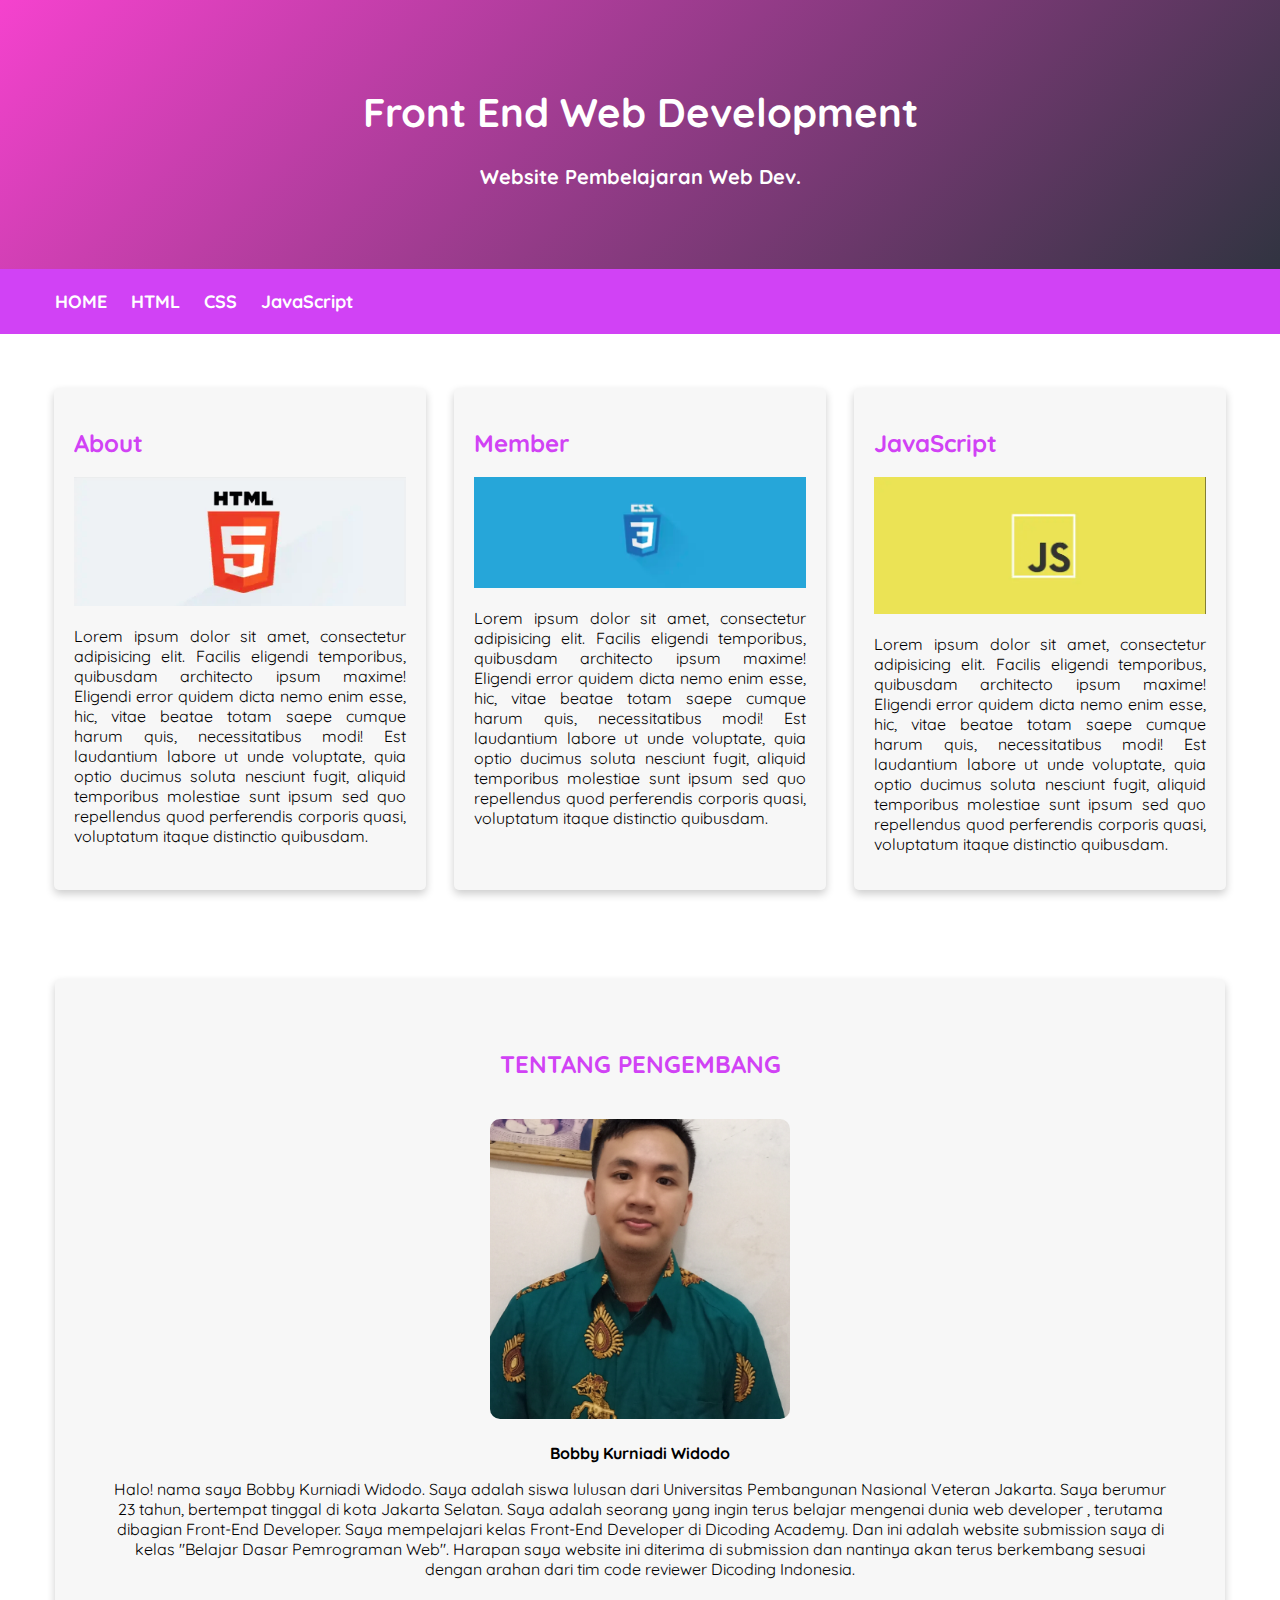
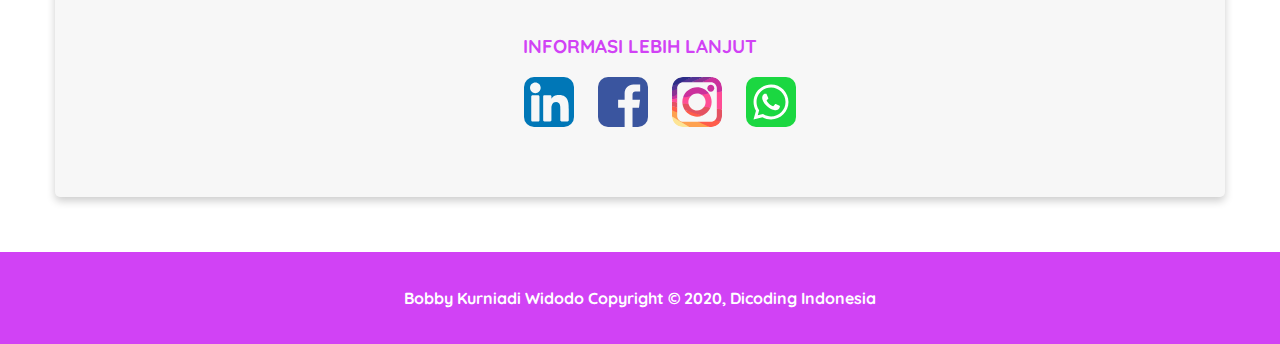
<file: index.html>
<!DOCTYPE html>
<html lang="id" dir="ltr">

<head>
  <meta charset="utf-8">
  <meta name="viewport" content="width=device-width, initial-scale=1">
  <title>index</title>
  <link rel="stylesheet" href="assets/style.css?v=21">
</head>

<body>
  <header>
    <div class="jumbotron">
      <h1>Front End Web Development</h1>
      <p><b>Website Pembelajaran Web Dev.</b></p>
    </div>
  </header>
  <nav>
    <ul>
      <li><a href="index.html"><b>HOME</b></a></li>
      <li><a href="pagehtml.html"><b>HTML</b></a></li>
      <li><a href="pagecss.html"><b>CSS</b></a></li>
      <li><a href="pagejs.html"><b>JavaScript</b></a></li>
    </ul>
  </nav>
  <main>
    <div class="flex-container">
      <div class="box first">
        <article class="button">
          <a href="pagehtml.html">
            <h2>About</h2>
            <img src="assets/img/html.png" class="featured-image">
            <p>Lorem ipsum dolor sit amet, consectetur adipisicing elit.
              Facilis eligendi temporibus, quibusdam architecto ipsum
              maxime! Eligendi error quidem dicta nemo
              enim esse, hic, vitae beatae totam saepe cumque harum quis,
              necessitatibus modi! Est laudantium labore ut unde voluptate, quia
              optio ducimus soluta nesciunt fugit, aliquid temporibus molestiae
              sunt ipsum sed quo repellendus quod perferendis corporis quasi,
              voluptatum
              itaque distinctio quibusdam.</p>
          </a>
        </article>
      </div>
      <div class="box second">
        <article class="button">
          <a href="pagecss.html">
            <h2>Member</h2>
            <img src="assets/img/css.png" class="featured-image">
            <p>Lorem ipsum dolor sit amet, consectetur adipisicing elit.
              Facilis eligendi temporibus, quibusdam architecto ipsum
              maxime! Eligendi error quidem dicta nemo
              enim esse, hic, vitae beatae totam saepe cumque harum quis,
              necessitatibus modi! Est laudantium labore ut unde voluptate, quia
              optio ducimus soluta nesciunt fugit, aliquid temporibus molestiae
              sunt ipsum sed quo repellendus quod perferendis corporis quasi,
              voluptatum
              itaque distinctio quibusdam.</p>
          </a>
        </article>
      </div>
      <div class="box third">
        <article class="button">
          <a href="pagejs.html">
            <h2>JavaScript</h2>
            <img src="assets/img/js.png" class="featured-image">
            <p>Lorem ipsum dolor sit amet, consectetur adipisicing elit.
              Facilis eligendi temporibus, quibusdam architecto ipsum
              maxime! Eligendi error quidem dicta nemo
              enim esse, hic, vitae beatae totam saepe cumque harum quis,
              necessitatibus modi! Est laudantium labore ut unde voluptate, quia
              optio ducimus soluta nesciunt fugit, aliquid temporibus molestiae
              sunt ipsum sed quo repellendus quod perferendis corporis quasi,
              voluptatum
              itaque distinctio quibusdam.</p>
          </a>
        </article>
      </div>
    </div>
    <br>
    <aside>
      <div class="card-profile">
        <article>
          <h2 style="text-align:center;">TENTANG PENGEMBANG</h2>
          <br>
          <center><img class="featured-image-index" src="assets/img/profile.jpg"></center>
          <br>
          <center>
            <figcaption><b>Bobby Kurniadi Widodo</b></figcaption>
          </center>
          <center>
            <p>Halo! nama saya Bobby Kurniadi Widodo. Saya adalah siswa lulusan dari Universitas Pembangunan Nasional Veteran Jakarta.
              Saya berumur 23 tahun, bertempat tinggal di kota Jakarta Selatan. Saya adalah seorang yang ingin terus belajar mengenai dunia web developer ,
              terutama dibagian Front-End Developer. Saya mempelajari kelas Front-End Developer di Dicoding Academy.
              Dan ini adalah website submission saya di kelas "Belajar Dasar Pemrograman Web". Harapan saya
              website ini diterima di submission dan nantinya akan terus berkembang sesuai dengan arahan dari tim code reviewer Dicoding Indonesia.
            </p>
          </center>
        </article>
        <br>
        <article>
          <h3 style="text-align:center;">INFORMASI LEBIH LANJUT</h3>
          <center>
            <ul>
              <li><a href="https://www.linkedin.com/in/bobby-kurniadi-640264207/"><img class="featured-image-contact" src="assets/img/linkedin.svg"></a></li>
              <li><a href="https://www.facebook.com/bobby.kurniadi.1/"><img class="featured-image-contact" src="assets/img/fb.svg"></a></li>
              <li><a href="https://www.instagram.com/bobbykurniadi/"><img class="featured-image-contact" src="assets/img/ig.svg"></a></li>
              <li><a href="https://api.whatsapp.com/send?phone=6283876207486"><img class="featured-image-contact" src="assets/img/wa.svg"></a></li>
            </ul>
          </center>
        </article>
      </div>
    </aside>
  </main>
  <footer>
    <div>
      <article>
        <p>Bobby Kurniadi Widodo Copyright &copy; 2020, Dicoding Indonesia</p>
      </article>
    </div>
  </footer>
</body>

</html>
</file>
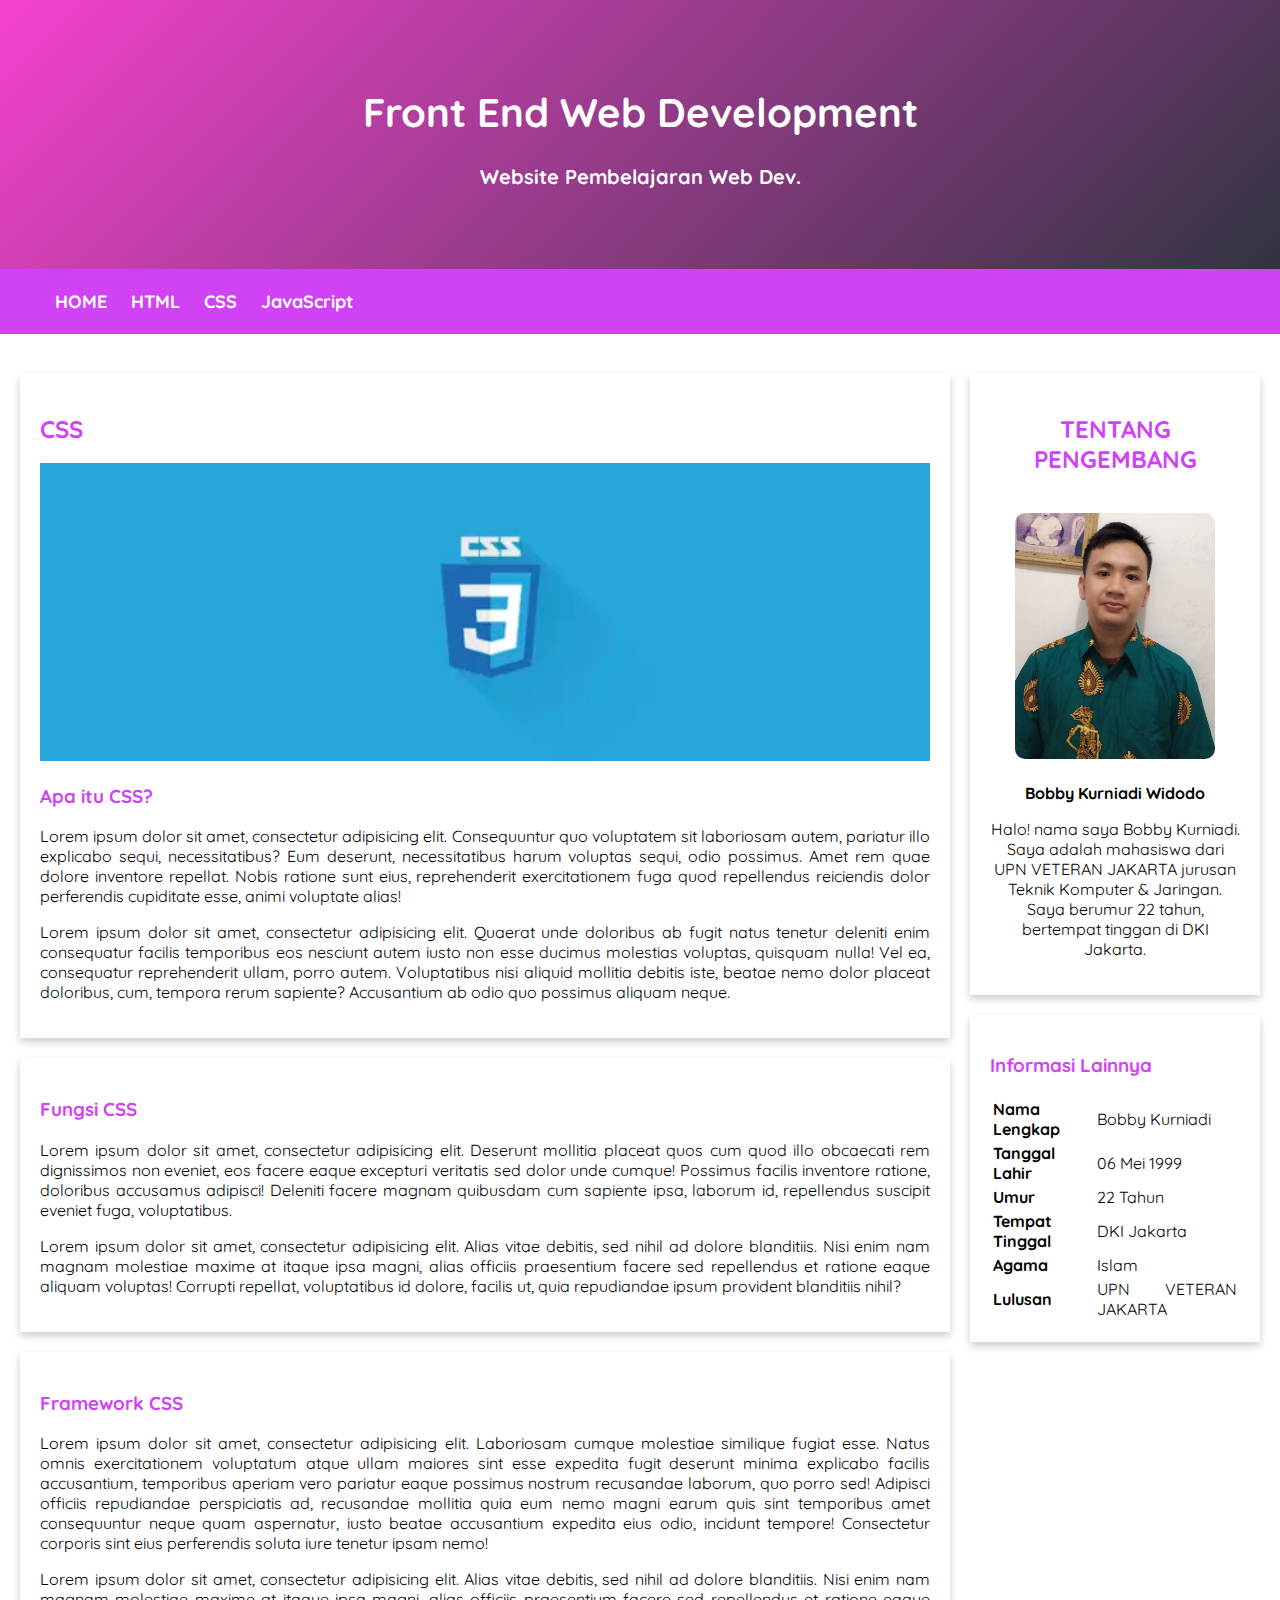
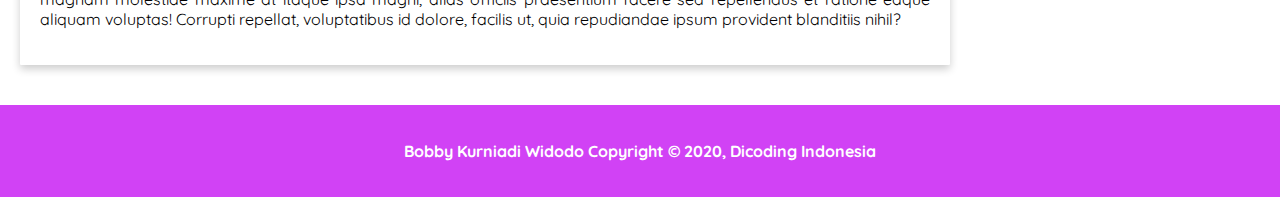
<file: pagecss.html>
<!DOCTYPE html>
<html lang="id" dir="ltr">

<head>
  <meta charset="utf-8">
  <meta name="viewport" content="width=device-width, initial-scale=1">
  <title>index</title>
  <link rel="stylesheet" href="assets/style.css?v=21">
</head>

<body>
  <header>
    <div class="jumbotron">
      <h1>Front End Web Development</h1>
      <p><b>Website Pembelajaran Web Dev.</b></p>
    </div>
  </header>
  <nav>
    <ul>
      <li><a href="index.html"><b>HOME</b></a></li>
      <li><a href="pagehtml.html"><b>HTML</b></a></li>
      <li><a href="pagecss.html"><b>CSS</b></a></li>
      <li><a href="pagejs.html"><b>JavaScript</b></a></li>
    </ul>
  </nav>
  <main>
    <div id="content">
      <article class="card">
        <h2>CSS</h2>
        <img src="assets/img/css.png" class="featured-image">
        <h3>Apa itu CSS?</h3>
        <p>Lorem ipsum dolor sit amet, consectetur adipisicing elit.
          Consequuntur quo voluptatem sit laboriosam autem, pariatur illo explicabo sequi,
          necessitatibus? Eum deserunt, necessitatibus harum voluptas sequi, odio possimus.
          Amet rem quae dolore inventore repellat. Nobis ratione sunt eius, reprehenderit exercitationem
          fuga quod repellendus reiciendis dolor perferendis cupiditate esse, animi voluptate alias!</p>
        <p>
          Lorem ipsum dolor sit amet, consectetur adipisicing elit. Quaerat unde doloribus ab fugit
          natus tenetur deleniti enim consequatur facilis temporibus eos nesciunt autem iusto non esse
          ducimus molestias voluptas, quisquam nulla! Vel ea, consequatur reprehenderit ullam, porro
          autem. Voluptatibus nisi aliquid mollitia debitis iste, beatae nemo dolor placeat doloribus,
          cum, tempora rerum sapiente? Accusantium ab odio quo possimus aliquam neque.
        </p>
      </article>
      <article class="card">
        <h3>Fungsi CSS</h3>
        <p>Lorem ipsum dolor sit amet, consectetur adipisicing elit.
          Deserunt mollitia placeat quos cum quod illo obcaecati rem
          dignissimos non eveniet, eos facere eaque excepturi veritatis sed
          dolor unde cumque! Possimus facilis inventore ratione, doloribus
          accusamus adipisci! Deleniti facere magnam quibusdam cum sapiente
          ipsa, laborum id, repellendus suscipit eveniet fuga, voluptatibus.
        </p>
        <p>Lorem ipsum dolor sit amet, consectetur adipisicing elit. Alias
          vitae debitis, sed nihil ad dolore blanditiis. Nisi enim nam magnam
          molestiae maxime at itaque ipsa magni, alias officiis praesentium
          facere sed repellendus et ratione eaque aliquam voluptas! Corrupti
          repellat, voluptatibus id dolore, facilis ut, quia repudiandae ipsum
          provident blanditiis nihil?
        </p>
      </article>
      <article class="card">
        <h3>Framework CSS</h3>
        <p>Lorem ipsum dolor sit amet, consectetur adipisicing elit.
          Laboriosam cumque molestiae similique fugiat esse. Natus omnis
          exercitationem voluptatum atque ullam maiores sint esse expedita
          fugit deserunt minima explicabo facilis accusantium, temporibus
          aperiam vero pariatur eaque possimus nostrum recusandae laborum,
          quo porro sed! Adipisci officiis repudiandae perspiciatis ad,
          recusandae mollitia quia eum nemo magni earum quis sint temporibus
          amet consequuntur neque quam aspernatur, iusto beatae accusantium
          expedita eius odio, incidunt tempore! Consectetur corporis sint eius
          perferendis soluta iure tenetur ipsam nemo!
        </p>
        <p>Lorem ipsum dolor sit amet, consectetur adipisicing elit. Alias
          vitae debitis, sed nihil ad dolore blanditiis. Nisi enim nam magnam
          molestiae maxime at itaque ipsa magni, alias officiis praesentium
          facere sed repellendus et ratione eaque aliquam voluptas! Corrupti
          repellat, voluptatibus id dolore, facilis ut, quia repudiandae ipsum
          provident blanditiis nihil?
        </p>
      </article>
    </div>

    <aside class="aside-profile">
      <div class="card">
        <article class="profile">
          <header>
            <h2 style="text-align:center;">TENTANG PENGEMBANG</h2>
          <br>
          <center><img class="featured-image-index" src="assets/img/profile.jpg"></center>
          <br>
          <center>
            <figcaption><b>Bobby Kurniadi Widodo</b></figcaption>
          </center>
          <center>
            <p>Halo! nama saya Bobby Kurniadi. Saya adalah mahasiswa dari UPN VETERAN JAKARTA jurusan Teknik Komputer & Jaringan.
              Saya berumur 22 tahun, bertempat tinggan di DKI Jakarta.</p>
          </section>
        </article>
      </div>
      <div class="card">
        <article class="profile">
          <section>
            <h3>Informasi Lainnya</h3>
            <table>
              <tr>
                <th>Nama Lengkap</th>
                <td id="name"></td>
              </tr>
              <tr>
                <th>Tanggal Lahir</th>
                <td id="date"></td>
              </tr>
              <tr>
                <th>Umur</th>
                <td id="age"></td>
              </tr>
              <tr>
                <th>Tempat Tinggal</th>
                <td id="city"></td>
              </tr>
              <tr>
                <th>Agama</th>
                <td id="religion"></td>
              </tr>
              <tr>
                <th>Lulusan</th>
                <td id="graduate"></td>
              </tr>
            </table>
          </section>
        </article>
      </div>
    </aside>
  </main>
  <footer>
    <div>
      <article>
        <p>Bobby Kurniadi Widodo Copyright &copy; 2020, Dicoding Indonesia</p>
      </article>
    </div>
  </footer>
  <script src="assets/main.js"></script>
</body>

</html>
</file>
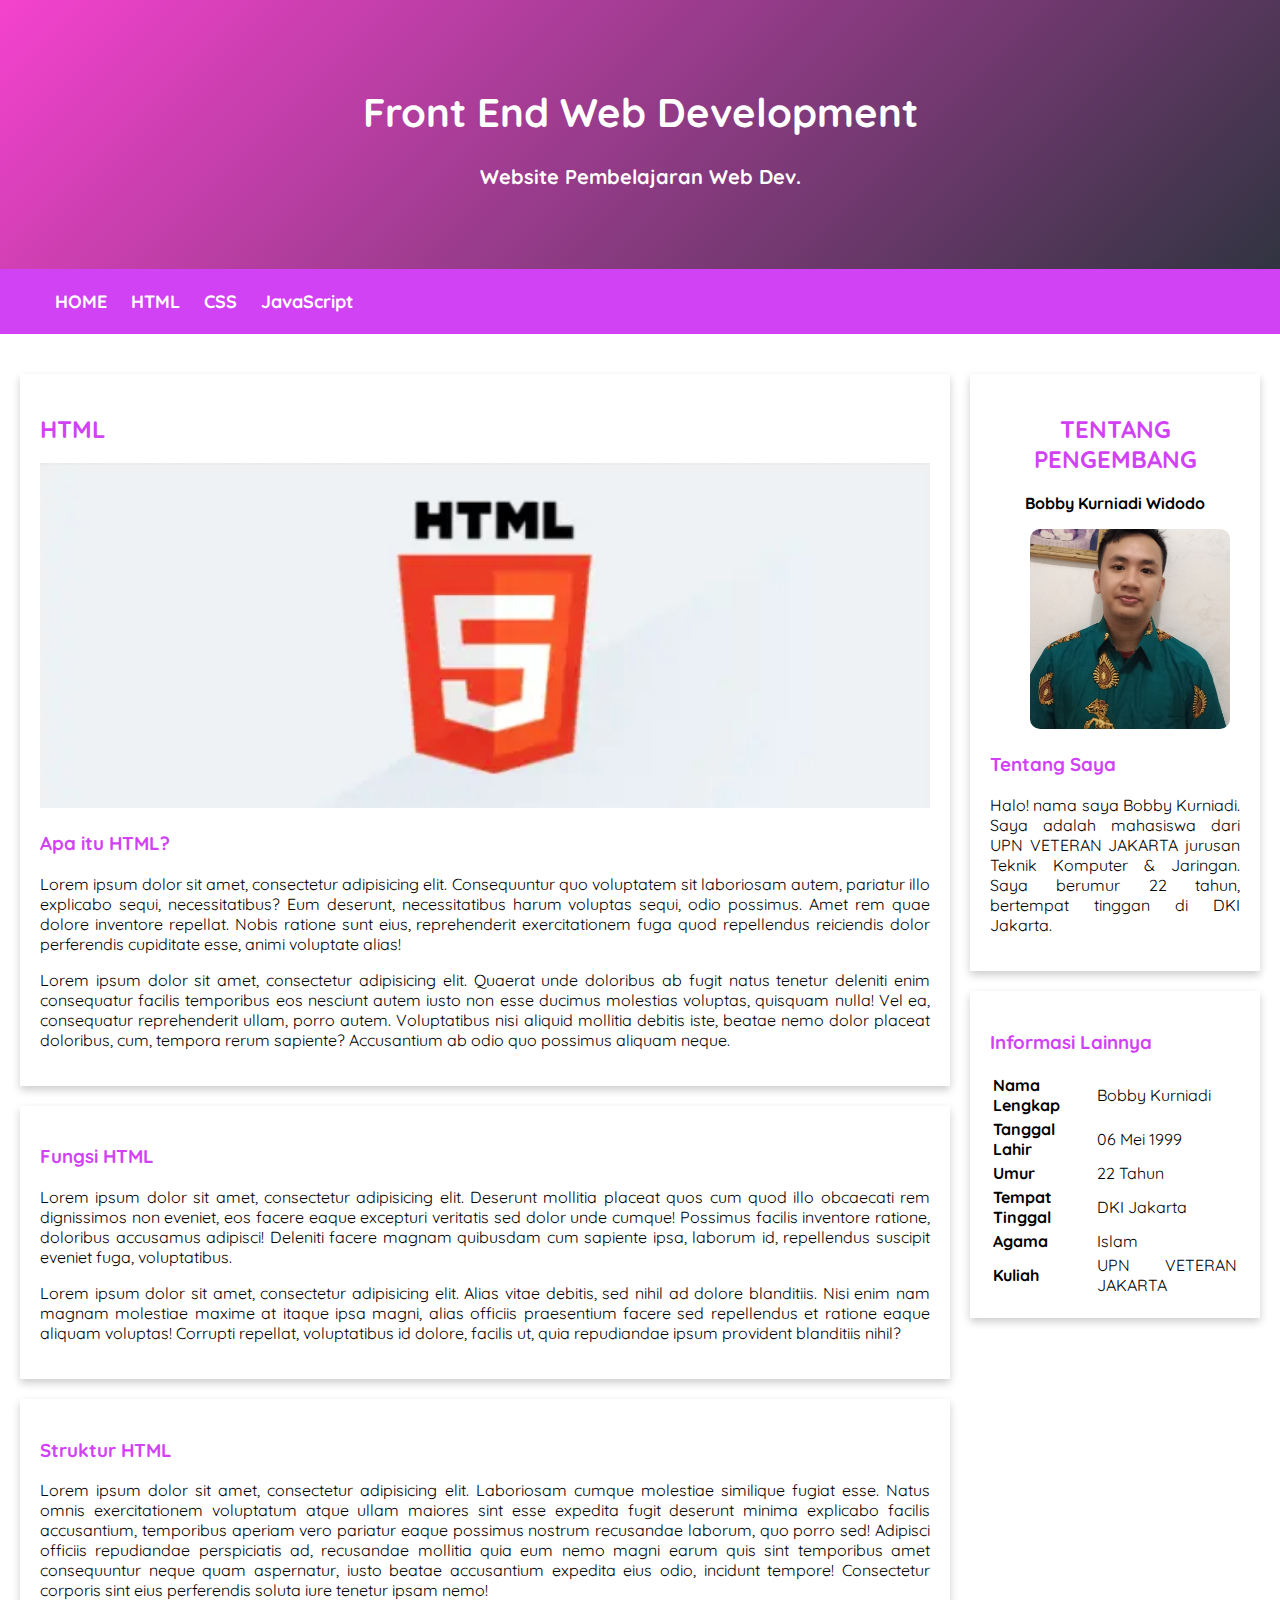
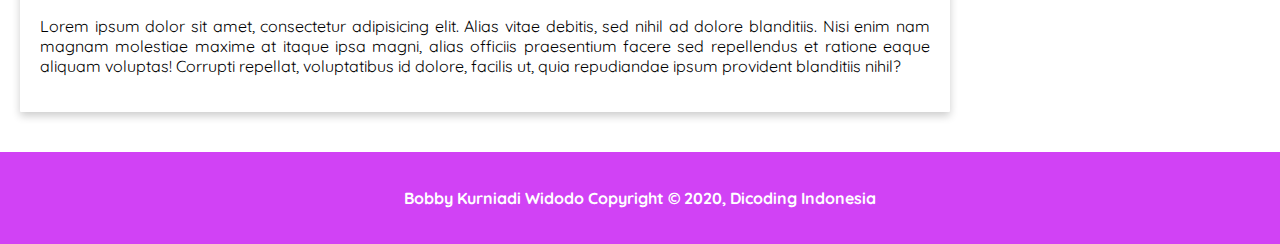
<file: pagehtml.html>
<!DOCTYPE html>
<html lang="id" dir="ltr">

<head>
  <meta charset="utf-8">
  <meta name="viewport" content="width=device-width, initial-scale=1">
  <title>index</title>
  <link rel="stylesheet" href="assets/style.css?v=21">
</head>

<body>
  <header>
    <div class="jumbotron">
      <h1>Front End Web Development</h1>
      <p><b>Website Pembelajaran Web Dev.</b></p>
    </div>
  </header>
  <nav>
    <ul>
      <li><a href="index.html"><b>HOME</b></a></li>
      <li><a href="pagehtml.html"><b>HTML</b></a></li>
      <li><a href="pagecss.html"><b>CSS</b></a></li>
      <li><a href="pagejs.html"><b>JavaScript</b></a></li>
    </ul>
  </nav>
  <main>
    <div id="content">
      <article class="card">
        <h2>HTML</h2>
        <img src="assets/img/html.png" class="featured-image">
        <h3>Apa itu HTML?</h3>
        <p>Lorem ipsum dolor sit amet, consectetur adipisicing elit.
          Consequuntur quo voluptatem sit laboriosam autem, pariatur illo explicabo sequi,
          necessitatibus? Eum deserunt, necessitatibus harum voluptas sequi, odio possimus.
          Amet rem quae dolore inventore repellat. Nobis ratione sunt eius, reprehenderit exercitationem
          fuga quod repellendus reiciendis dolor perferendis cupiditate esse, animi voluptate alias!</p>
        <p>
          Lorem ipsum dolor sit amet, consectetur adipisicing elit. Quaerat unde doloribus ab fugit
          natus tenetur deleniti enim consequatur facilis temporibus eos nesciunt autem iusto non esse
          ducimus molestias voluptas, quisquam nulla! Vel ea, consequatur reprehenderit ullam, porro
          autem. Voluptatibus nisi aliquid mollitia debitis iste, beatae nemo dolor placeat doloribus,
          cum, tempora rerum sapiente? Accusantium ab odio quo possimus aliquam neque.
        </p>
      </article>
      <article class="card">
        <h3>Fungsi HTML</h3>
        <p>Lorem ipsum dolor sit amet, consectetur adipisicing elit.
          Deserunt mollitia placeat quos cum quod illo obcaecati rem
          dignissimos non eveniet, eos facere eaque excepturi veritatis sed
          dolor unde cumque! Possimus facilis inventore ratione, doloribus
          accusamus adipisci! Deleniti facere magnam quibusdam cum sapiente
          ipsa, laborum id, repellendus suscipit eveniet fuga, voluptatibus.
        </p>
        <p>Lorem ipsum dolor sit amet, consectetur adipisicing elit. Alias
          vitae debitis, sed nihil ad dolore blanditiis. Nisi enim nam magnam
          molestiae maxime at itaque ipsa magni, alias officiis praesentium
          facere sed repellendus et ratione eaque aliquam voluptas! Corrupti
          repellat, voluptatibus id dolore, facilis ut, quia repudiandae ipsum
          provident blanditiis nihil?
        </p>
      </article>
      <article class="card">
        <h3>Struktur HTML</h3>
        <p>Lorem ipsum dolor sit amet, consectetur adipisicing elit.
          Laboriosam cumque molestiae similique fugiat esse. Natus omnis
          exercitationem voluptatum atque ullam maiores sint esse expedita
          fugit deserunt minima explicabo facilis accusantium, temporibus
          aperiam vero pariatur eaque possimus nostrum recusandae laborum,
          quo porro sed! Adipisci officiis repudiandae perspiciatis ad,
          recusandae mollitia quia eum nemo magni earum quis sint temporibus
          amet consequuntur neque quam aspernatur, iusto beatae accusantium
          expedita eius odio, incidunt tempore! Consectetur corporis sint eius
          perferendis soluta iure tenetur ipsam nemo!
        </p>
        <p>Lorem ipsum dolor sit amet, consectetur adipisicing elit. Alias
          vitae debitis, sed nihil ad dolore blanditiis. Nisi enim nam magnam
          molestiae maxime at itaque ipsa magni, alias officiis praesentium
          facere sed repellendus et ratione eaque aliquam voluptas! Corrupti
          repellat, voluptatibus id dolore, facilis ut, quia repudiandae ipsum
          provident blanditiis nihil?
        </p>
      </article>
    </div>
    <aside class="aside-profile">
      <div class="card">
        <article class="profile">
          <header>
            <h2>TENTANG PENGEMBANG</h2>
            <p><b>Bobby Kurniadi Widodo</b></p>
            <figure>
              <img class="featured-image-profile" src="assets/img/profile.jpg">
              <!-- <figcaption>Lambang</figcaption> -->
            </figure>
          </header>
          <section>
            <h3>Tentang Saya</h3>
            <p>Halo! nama saya Bobby Kurniadi. Saya adalah mahasiswa dari UPN VETERAN JAKARTA jurusan Teknik Komputer & Jaringan.
              Saya berumur 22 tahun, bertempat tinggan di DKI Jakarta.</p>
          </section>
        </article>
      </div>
      <div class="card">
        <article class="profile">
          <section>
            <h3>Informasi Lainnya</h3>
            <table>
              <tr>
                <th>Nama Lengkap</th>
                <td id="name"></td>
              </tr>
              <tr>
                <th>Tanggal Lahir</th>
                <td id="date"></td>
              </tr>
              <tr>
                <th>Umur</th>
                <td id="age"></td>
              </tr>
              <tr>
                <th>Tempat Tinggal</th>
                <td id="city"></td>
              </tr>
              <tr>
                <th>Agama</th>
                <td id="religion"></td>
              </tr>
              <tr>
                <th>Kuliah</th>
                <td id="graduate"></td>
              </tr>
            </table>
          </section>
        </article>
      </div>
    </aside>
  </main>
  <footer>
    <div>
      <article>
        <p>Bobby Kurniadi Widodo Copyright &copy; 2020, Dicoding Indonesia</p>
      </article>
    </div>
  </footer>
  <script src="assets/main.js"></script>
</body>

</html>
</file>
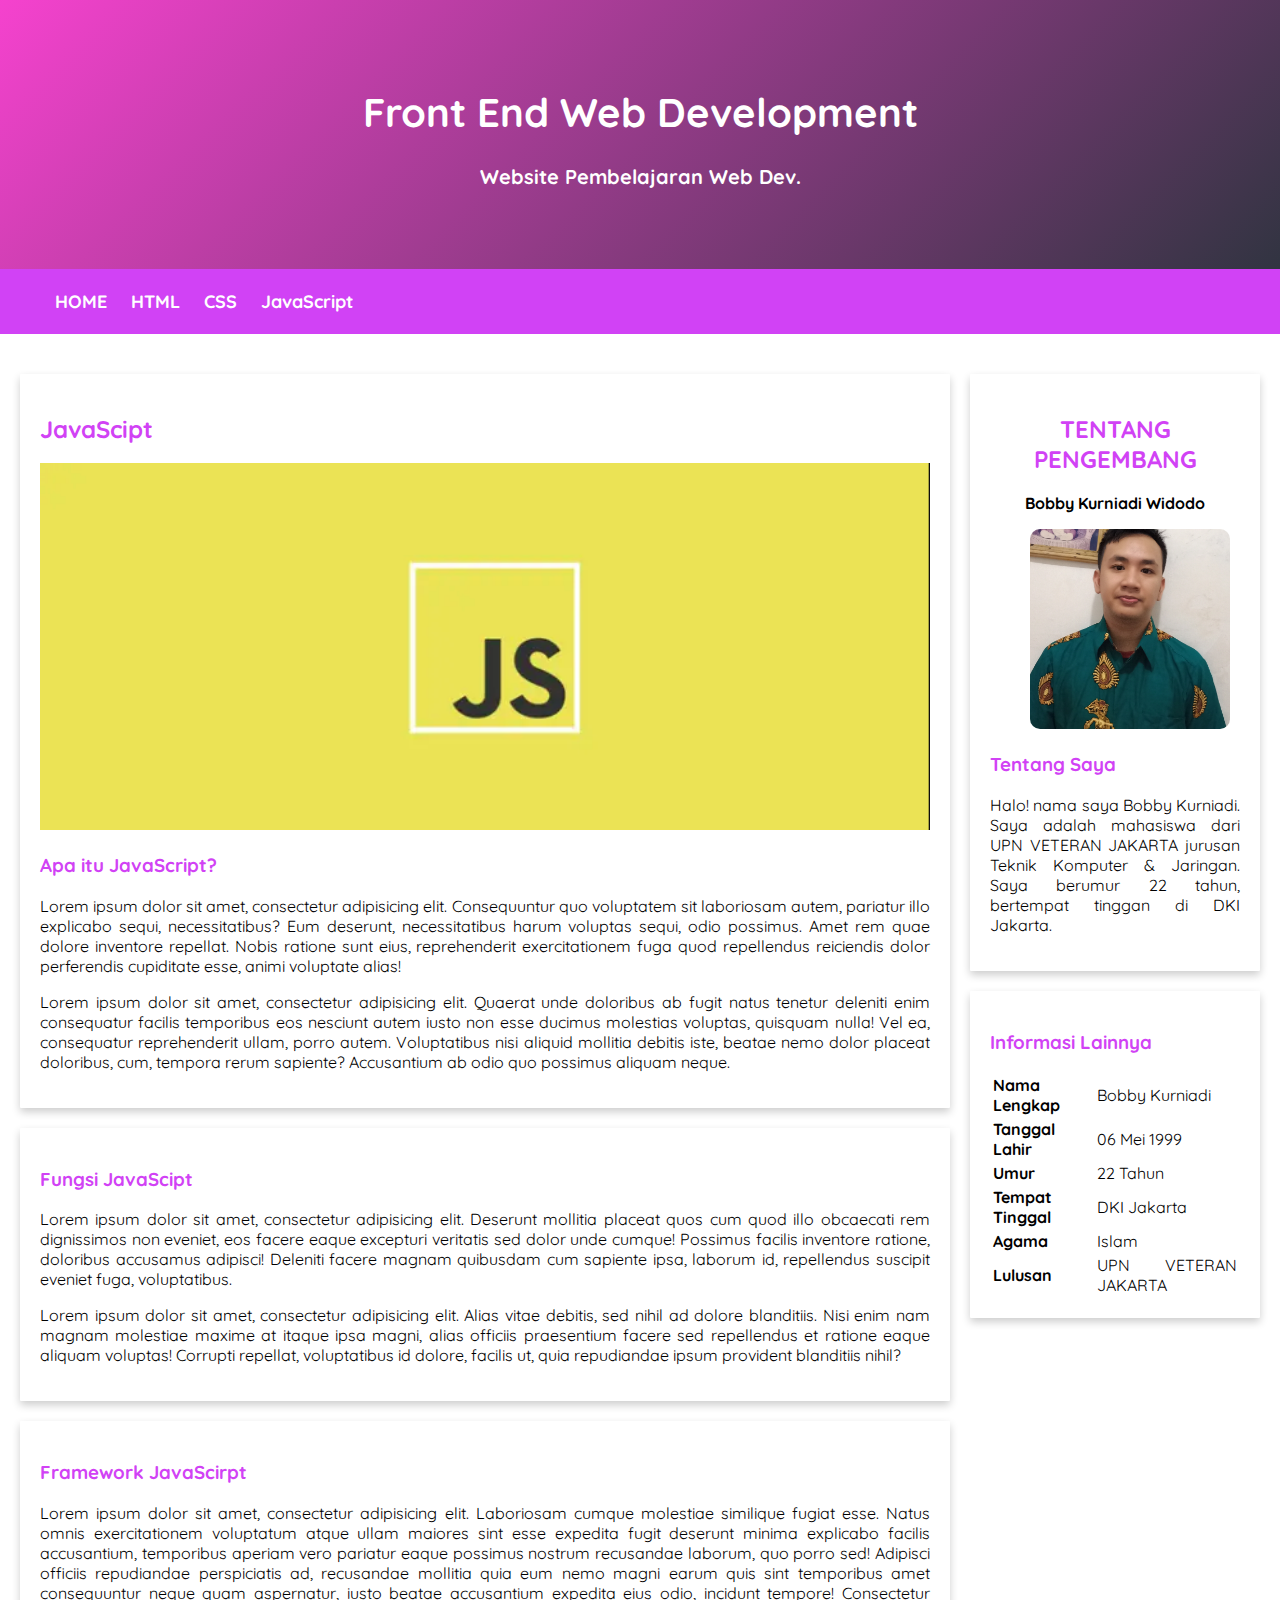
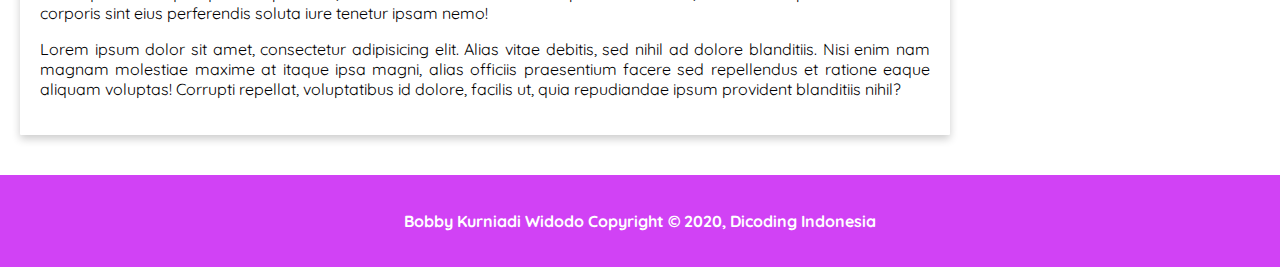
<file: pagejs.html>
<!DOCTYPE html>
<html lang="id" dir="ltr">

<head>
  <meta charset="utf-8">
  <meta name="viewport" content="width=device-width, initial-scale=1">
  <title>index</title>
  <link rel="stylesheet" href="assets/style.css?v=21">
</head>

<body>
  <header>
    <div class="jumbotron">
      <h1>Front End Web Development</h1>
      <p><b>Website Pembelajaran Web Dev.</b></p>
    </div>
  </header>
  <nav>
    <ul>
      <li><a href="index.html"><b>HOME</b></a></li>
      <li><a href="pagehtml.html"><b>HTML</b></a></li>
      <li><a href="pagecss.html"><b>CSS</b></a></li>
      <li><a href="pagejs.html"><b>JavaScript</b></a></li>
    </ul>
  </nav>
  <main>
    <div id="content">
      <article class="card">
        <h2>JavaScipt</h2>
        <img src="assets/img/js.png" class="featured-image">
        <h3>Apa itu JavaScript?</h3>
        <p>Lorem ipsum dolor sit amet, consectetur adipisicing elit.
          Consequuntur quo voluptatem sit laboriosam autem, pariatur illo explicabo sequi,
          necessitatibus? Eum deserunt, necessitatibus harum voluptas sequi, odio possimus.
          Amet rem quae dolore inventore repellat. Nobis ratione sunt eius, reprehenderit exercitationem
          fuga quod repellendus reiciendis dolor perferendis cupiditate esse, animi voluptate alias!</p>
        <p>
          Lorem ipsum dolor sit amet, consectetur adipisicing elit. Quaerat unde doloribus ab fugit
          natus tenetur deleniti enim consequatur facilis temporibus eos nesciunt autem iusto non esse
          ducimus molestias voluptas, quisquam nulla! Vel ea, consequatur reprehenderit ullam, porro
          autem. Voluptatibus nisi aliquid mollitia debitis iste, beatae nemo dolor placeat doloribus,
          cum, tempora rerum sapiente? Accusantium ab odio quo possimus aliquam neque.
        </p>
      </article>
      <article class="card">
        <h3>Fungsi JavaScipt</h3>
        <p>Lorem ipsum dolor sit amet, consectetur adipisicing elit.
          Deserunt mollitia placeat quos cum quod illo obcaecati rem
          dignissimos non eveniet, eos facere eaque excepturi veritatis sed
          dolor unde cumque! Possimus facilis inventore ratione, doloribus
          accusamus adipisci! Deleniti facere magnam quibusdam cum sapiente
          ipsa, laborum id, repellendus suscipit eveniet fuga, voluptatibus.
        </p>
        <p>Lorem ipsum dolor sit amet, consectetur adipisicing elit. Alias
          vitae debitis, sed nihil ad dolore blanditiis. Nisi enim nam magnam
          molestiae maxime at itaque ipsa magni, alias officiis praesentium
          facere sed repellendus et ratione eaque aliquam voluptas! Corrupti
          repellat, voluptatibus id dolore, facilis ut, quia repudiandae ipsum
          provident blanditiis nihil?
        </p>
      </article>
      <article class="card">
        <h3>Framework JavaScirpt</h3>
        <p>Lorem ipsum dolor sit amet, consectetur adipisicing elit.
          Laboriosam cumque molestiae similique fugiat esse. Natus omnis
          exercitationem voluptatum atque ullam maiores sint esse expedita
          fugit deserunt minima explicabo facilis accusantium, temporibus
          aperiam vero pariatur eaque possimus nostrum recusandae laborum,
          quo porro sed! Adipisci officiis repudiandae perspiciatis ad,
          recusandae mollitia quia eum nemo magni earum quis sint temporibus
          amet consequuntur neque quam aspernatur, iusto beatae accusantium
          expedita eius odio, incidunt tempore! Consectetur corporis sint eius
          perferendis soluta iure tenetur ipsam nemo!
        </p>
        <p>Lorem ipsum dolor sit amet, consectetur adipisicing elit. Alias
          vitae debitis, sed nihil ad dolore blanditiis. Nisi enim nam magnam
          molestiae maxime at itaque ipsa magni, alias officiis praesentium
          facere sed repellendus et ratione eaque aliquam voluptas! Corrupti
          repellat, voluptatibus id dolore, facilis ut, quia repudiandae ipsum
          provident blanditiis nihil?
        </p>
      </article>
    </div>

    <aside class="aside-profile">
      <div class="card">
        <article class="profile">
          <header>
            <h2>TENTANG PENGEMBANG</h2>
            <p><b>Bobby Kurniadi Widodo</b></p>
            <figure>
              <img class="featured-image-profile" src="assets/img/profile.jpg">
            </figure>
          </header>
          <section>
            <h3>Tentang Saya</h3>
            <p>Halo! nama saya Bobby Kurniadi. Saya adalah mahasiswa dari UPN VETERAN JAKARTA jurusan Teknik Komputer & Jaringan.
              Saya berumur 22 tahun, bertempat tinggan di DKI Jakarta.</p>
          </section>
        </article>
      </div>
      <div class="card">
        <article class="profile">
          <section>
            <h3>Informasi Lainnya</h3>
            <table>
              <tr>
                <th>Nama Lengkap</th>
                <td id="name"></td>
              </tr>
              <tr>
                <th>Tanggal Lahir</th>
                <td id="date"></td>
              </tr>
              <tr>
                <th>Umur</th>
                <td id="age"></td>
              </tr>
              <tr>
                <th>Tempat Tinggal</th>
                <td id="city"></td>
              </tr>
              <tr>
                <th>Agama</th>
                <td id="religion"></td>
              </tr>
              <tr>
                <th>Lulusan</th>
                <td id="graduate"></td>
              </tr>
            </table>
          </section>
        </article>
      </div>
    </aside>
  </main>
  <footer>
    <div>
      <article>
        <p>Bobby Kurniadi Widodo Copyright &copy; 2020, Dicoding Indonesia</p>
      </article>
    </div>
  </footer>
  <script src="assets/main.js"></script>
</body>

</html>
</file>
<file: assets/style.css>
@import url('https://fonts.googleapis.com/css2?family=Quicksand:wght@500;600;700&display=swap');

body {
  font-family: 'Quicksand', sans-serif;
  text-align: justify;
  margin: 0px;
  padding: 0px;
}

#content {
  float: left;
  width: 75%;
}

* {
  box-sizing: border-box;
}

 .header {
   text-align: center;
   font-weight: bold;
   padding: 20px;
   color: white;
   background-color: #d142f5;
   display: inline;
}

.jumbotron {
    font-size: 20px;
    padding: 60px;
    background:linear-gradient(135deg, #f542ce 0%,#313441 100%);
    text-align: center;
    color: white;
}

nav {
  background-color: #d142f5;
  padding: 5px;
  position: sticky;
  top: 0;
}

.fixed {
  position: fixed;
  top: 0;
  left: 0;
}

nav a {
  font-size: 18px;
  font-weight: 400;
  text-align: center;
  text-decoration: none;
  color: white;
}

nav li {
  display: inline;
  margin-right: 20px;
  list-style-type: none;
}

ul li {
  display: inline;
  margin-right: 0px;
  padding: 10px;
  list-style-type: none;
}

main {
  padding: 20px;
  overflow: auto;
}

article a {
  text-decoration: none;
  color: black;
}

/* IMAGE */
.featured-image {
  width: 100%;
  max-height: 400px;
  object-fit: cover;
  object-position: center;
}

.featured-image-profile {
  width: 100%;
  max-height: 200px;
  border-radius: 10px;
  object-fit: cover;
  object-position: center;
}

.featured-image-index {
  width: 300px;
  max-height: 300px;
  border-radius: 10px;
  object-fit: cover;
  object-position: center;
}

.featured-image-contact {
  width: 50px;
  max-height: 50px;
  border-radius: 10px;
  object-fit: cover;
  object-position: center;
}

.profile header {
  text-align: center;
}
.profile img {
  width: 200px;
}

/* box model */
.card {
  box-shadow: 0 4px 8px 0 rgba(0, 0, 0, 0.2);
  border-radius: 1px;
  padding: 20px;
  margin-top: 20px;
  margin-bottom: 20px;
}

.card-profile {
  box-shadow: 0 4px 8px 0 rgba(0, 0, 0, 0.2);
  border-radius: 5px;
  padding: 50px;
  margin: 35px;
  background-color: #f7f7f7;
}

h2, h3, h4 {
  color: #d142f5
}

a:hover {
   color: #142850;
}

/* flexbox */
.flex-container {
  display: flex;
  flex-wrap: wrap;
  padding: 20px;
  margin: 0 auto;
  border-radius: 10px;
  background-color: white;
}

.box {
  min-height: 150px;
  width:100%;
  margin: 14px;
  box-shadow: 0 4px 8px 0 rgba(0, 0, 0, 0.2);
  border-radius: 5px;
  padding: 20px;
  background-color: #f7f7f7;
}

/* profile */
.aside-profile {
  float: right;
  width: 25%;
  padding-left: 20px;
}

footer {
  text-align: center;
  font-weight: bold;
  padding: 20px;
  color: white;
  background-color: #d142f5
}

/* RESPONSIVE */
@media screen and (max-width: 1000px) {
   #content,
   .aside-profile {
       width: 100%;
       padding: 0;
   }
}

@media screen and (min-width: 1200px){
  .first {
    width: 31%;
  }
  .second {
    width: 31%;
  }
  .third {
    width: 31%;
  }
}

@media screen and (max-width: 470px) {
   .featured-image-index {
       width: 100%;
       padding: 0;
   }
}
</file>
